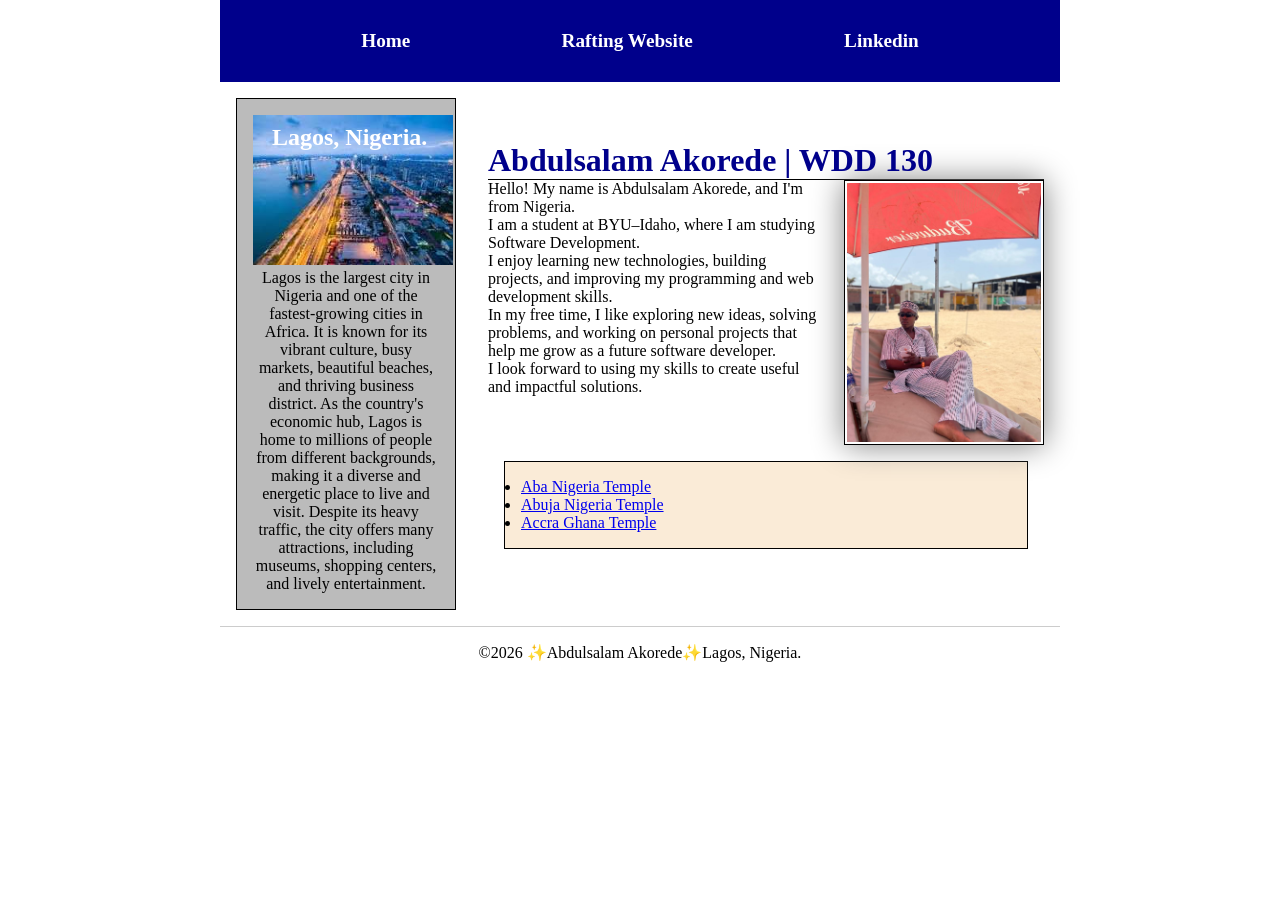
<file: index.html>
<!DOCTYPE html>
<html lang="en">

<head>
    <meta charset="UTF-8">
    <meta name="viewport" content="width=device-width, initial-scale=1.0">
    <title>Abdulsalam Akorede | WDD 130</title>
    <meta name="description"
      content="This is the personal home page of Abdulsalam Akorede for the WDD 130 course, featuring information about me, my interests, and Lagos, Nigeria">
    <meta name="author" content="Abdulsalam Akorede">
    <link rel="stylesheet" href="styles/styles.css">
</head>

<body>
    <header>
        <nav>
            <a href="#"> Home</a>
            <a href="wwr/"> Rafting Website</a>
            <a href="https://www.linkedin.com/in/abdulsalam-akorede-72a12b3a6"> Linkedin</a>
        </nav>
    </header>
    <div class="grid">
        <main>
            <h1> Abdulsalam Akorede | WDD 130</h1>
            <img src="images/profile.jpeg" alt="Hello my name is Abdulsalam Akorede" width="200">
            <p>
                Hello! My name is Abdulsalam Akorede, and I'm from Nigeria. <br> I am a student at
                BYU–Idaho,
                where I am
                studying Software Development. <br> I enjoy learning new technologies, building
                projects, and
                improving
                my programming and web development skills.<br> In my free time, I like exploring new
                ideas,
                solving
                problems, and working on personal projects that help me grow as a future software
                developer.<br> I look
                forward to using my skills to create useful and impactful solutions.</p>
            <ul class="box">
                <li><a href="https://churchofjesuschristtemples.org/aba-nigeria-temple/"> Aba
                        Nigeria
                        Temple</a></li>
                <li><a href="https://churchofjesuschristtemples.org/abuja-nigeria-temple/"> Abuja
                        Nigeria Temple</a></li>
                <li><a href="https://churchofjesuschristtemples.org/accra-ghana-temple/">Accra Ghana
                        Temple</a></li>
            </ul>
        </main>
        <aside class="box">
            <h2> Lagos, Nigeria.</h2>
            <img src="images/lagos.jfif" alt="Lagos State">
            <p> Lagos is the largest city in Nigeria and one of the fastest-growing cities in
                Africa. It
                is known
                for its vibrant culture, busy markets, beautiful beaches, and thriving business
                district. As the
                country's economic hub, Lagos is home to millions of people from different
                backgrounds,
                making it a
                diverse and energetic place to live and visit. Despite its heavy traffic, the
                city
                offers many
                attractions, including museums, shopping centers, and lively entertainment.</p>
        </aside>
    </div>
    <footer>
        <p> ©2026 ✨Abdulsalam Akorede✨Lagos, Nigeria.</p>
    </footer>
</body>

</html>
</file>
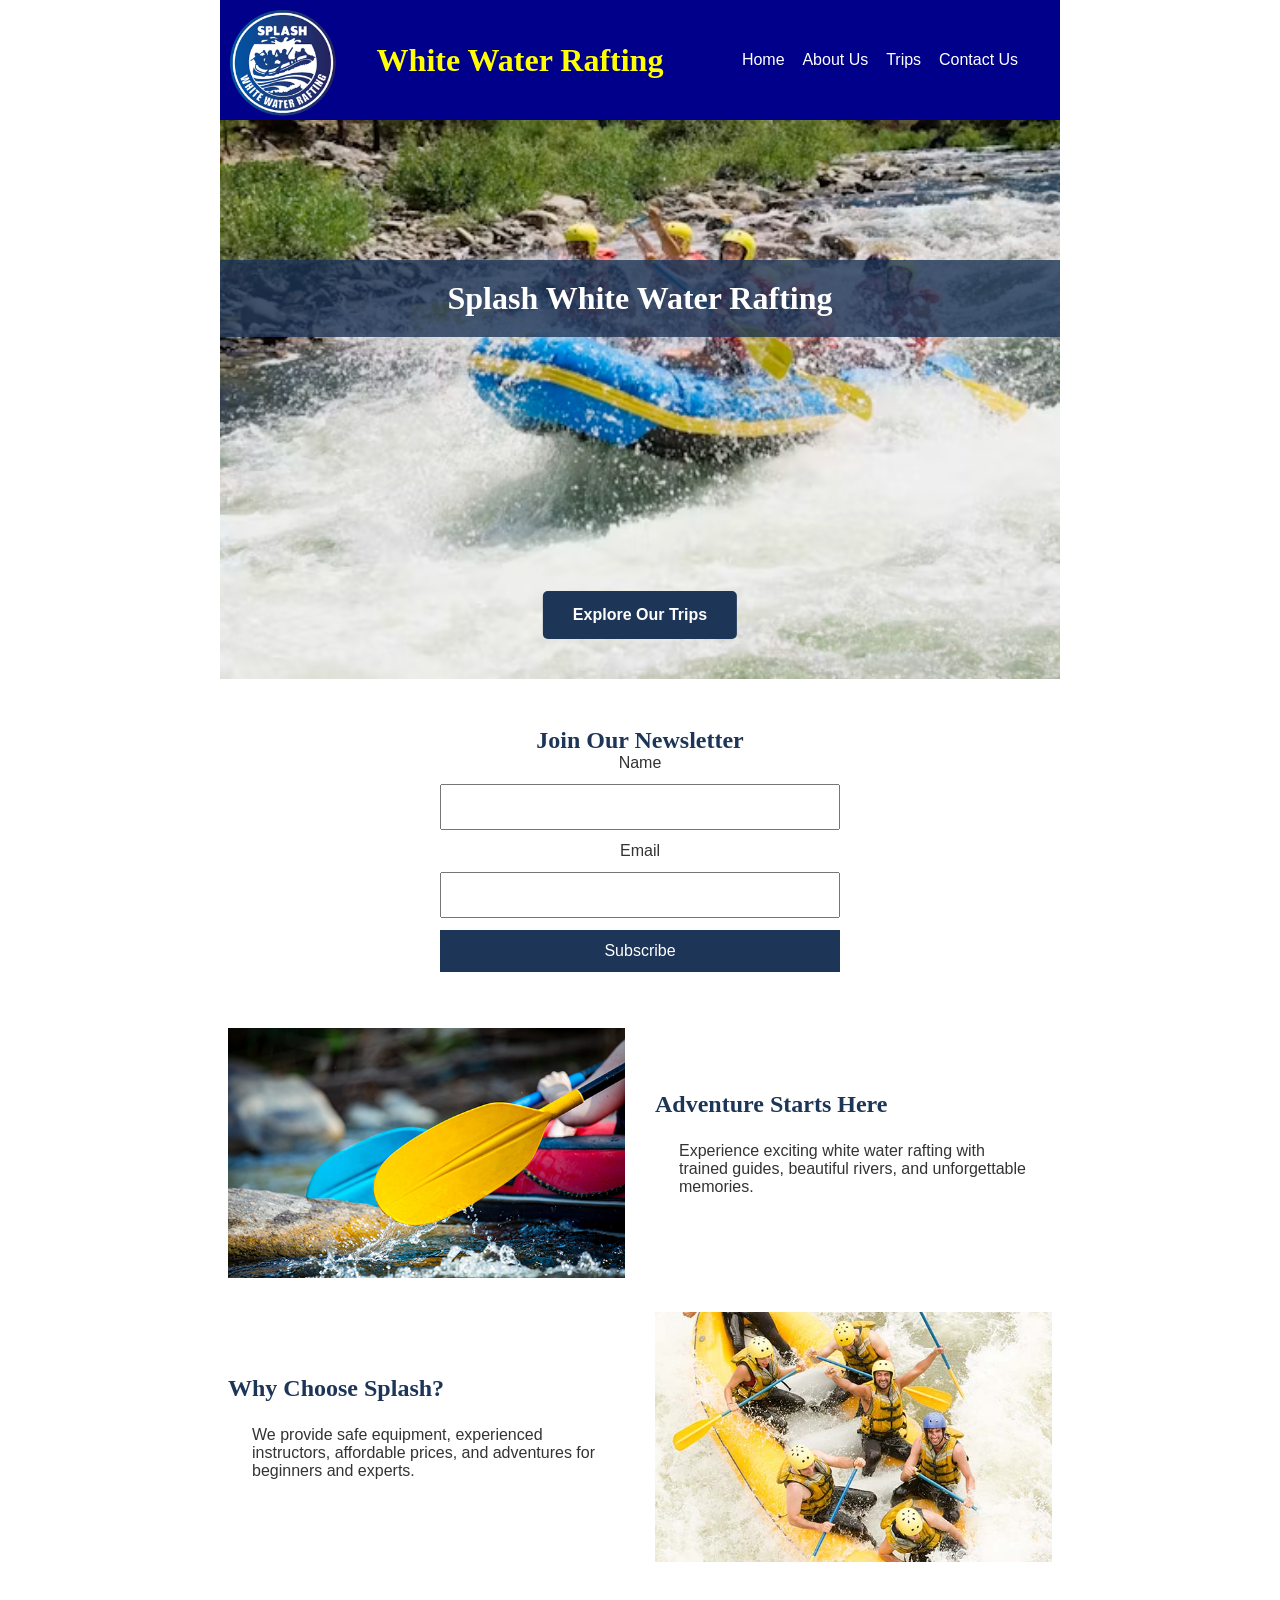
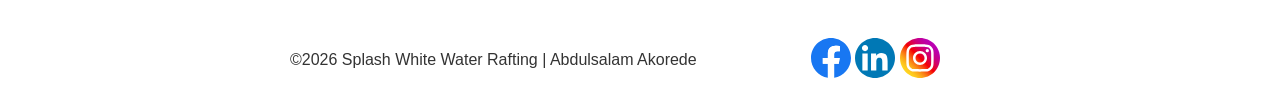
<file: wwr/index.html>
<!DOCTYPE html>
<html lang="en">

<head>
    <meta charset="UTF-8">
    <meta name="viewport" content="width=device-width, initial-scale=1.0">
    <title>Home | Splash White Water Rafting</title>
    <meta name="author" content="Abdulsalam Akorede">
    <meta name="description"
      content="Experience unforgettable white water rafting adventures with Splash White Water Rafting.">
    <link rel="stylesheet" href="styles/rafting.css">
</head>

<body>
    <header>
        <img src="images/logo.png" alt="wwr logo">
        <div id="logo"> White Water Rafting</div>
        <nav>
            <ul class="navigation">
                <li><a href="index.html">Home</a></li>
                <li><a href="about.html">About Us</a></li>
                <li><a href="trips.html">Trips</a></li>
                <li><a href="contact.html">Contact Us</a></li>
            </ul>
        </nav>
    </header>

    <main>

        <div class="home-hero">
            <img src="images/hereo.avif" alt="White Water Rafting Adventure">

            <h1>Splash White Water Rafting</h1>

            <a class="cta-button" href="trips.html">Explore Our Trips</a>
        </div>

        <section class="newsletter">
            <h2>Join Our Newsletter</h2>

            <form>
                <label for="name">Name</label>
                <input type="text" id="name" name="name" required>

                <label for="email">Email</label>
                <input type="email" id="email" name="email" required>

                <button type="submit">Subscribe</button>
            </form>
        </section>

        <section class="home-grid">

            <div>
                <img src="images/adventure6.jpg" alt="River Adventure">
            </div>

            <div>
                <h2>Adventure Starts Here</h2>

                <p>
                    Experience exciting white water rafting with trained guides,
                    beautiful rivers, and unforgettable memories.
                </p>
            </div>

            <div>
                <h2>Why Choose Splash?</h2>

                <p>
                    We provide safe equipment, experienced instructors,
                    affordable prices, and adventures for beginners and experts.
                </p>
            </div>

            <div>
                <img src="images/adventure7.jpg" alt="Rafting Team">
            </div>

        </section>

    </main>
    <footer class="copyright">
        <p> ©2026 Splash White Water Rafting | Abdulsalam Akorede</p>
        <div id="logos">
            <nav class="socialmedia">
                <a href="https://facebook.com">
                    <img src="images/facebook.svg" alt="Facebook Icon"> </a>
                <a href="https://linkedin.com">
                    <img src="images/linkedin.svg" alt="Linkedin Icon"> </a>
                <a href="https://instagram.com">
                    <img src="images/instagram.svg" alt="Instagram Icon"> </a>
            </nav>
        </div>
    </footer>

</body>

</html>
</file>
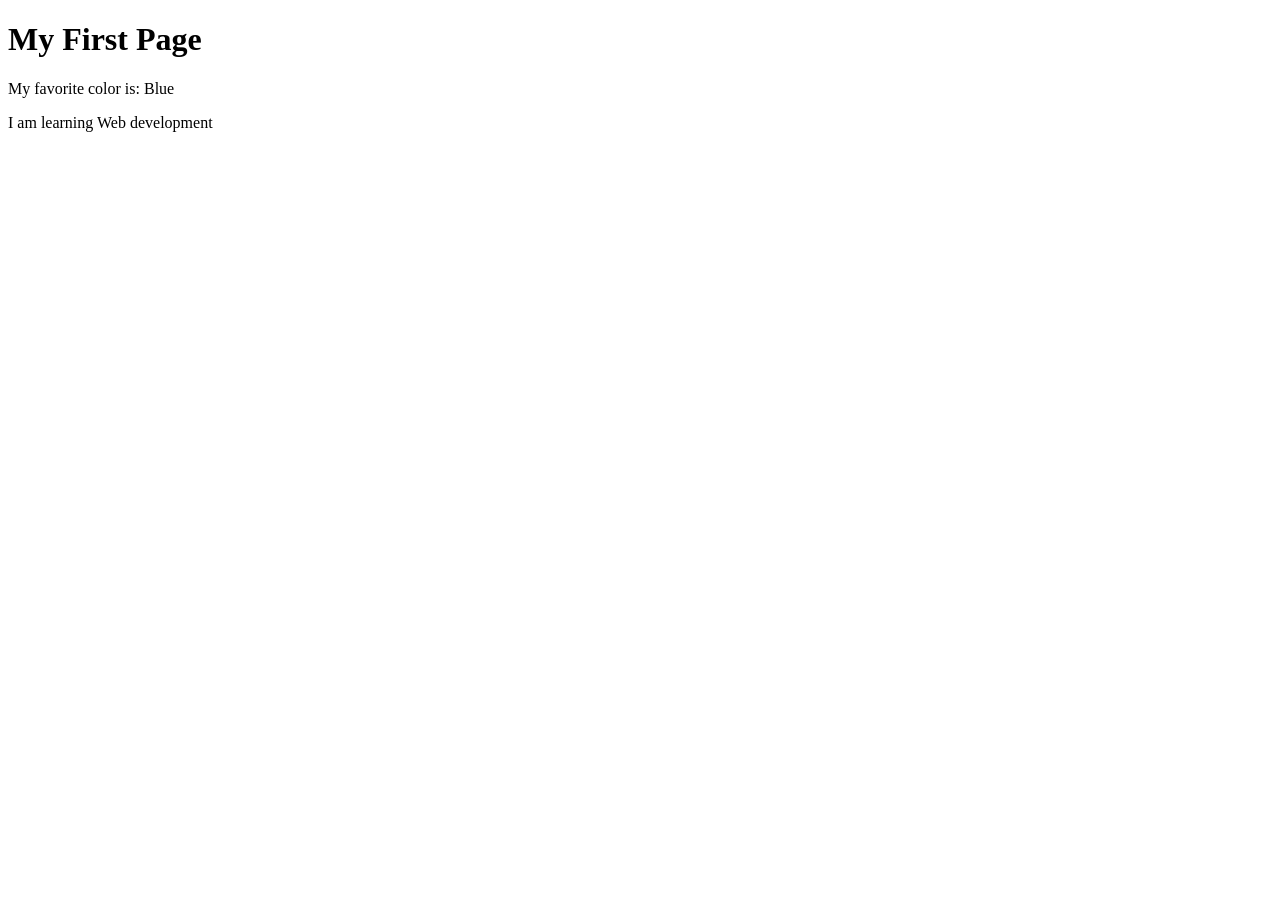
<file: week01/first-page.html>
<!DOCTYPE html>
<html lang="en">
<head>
    <meta charset="UTF-8">
    <meta name="viewport" content="width=device-width, initial-scale=1.0">
    <title>My First Page</title>
</head>
<body>
    <h1>My First Page</h1>
    <p>My favorite color is: Blue </p>
    <p> I am learning Web development</p>
</body>
</html>
</file>
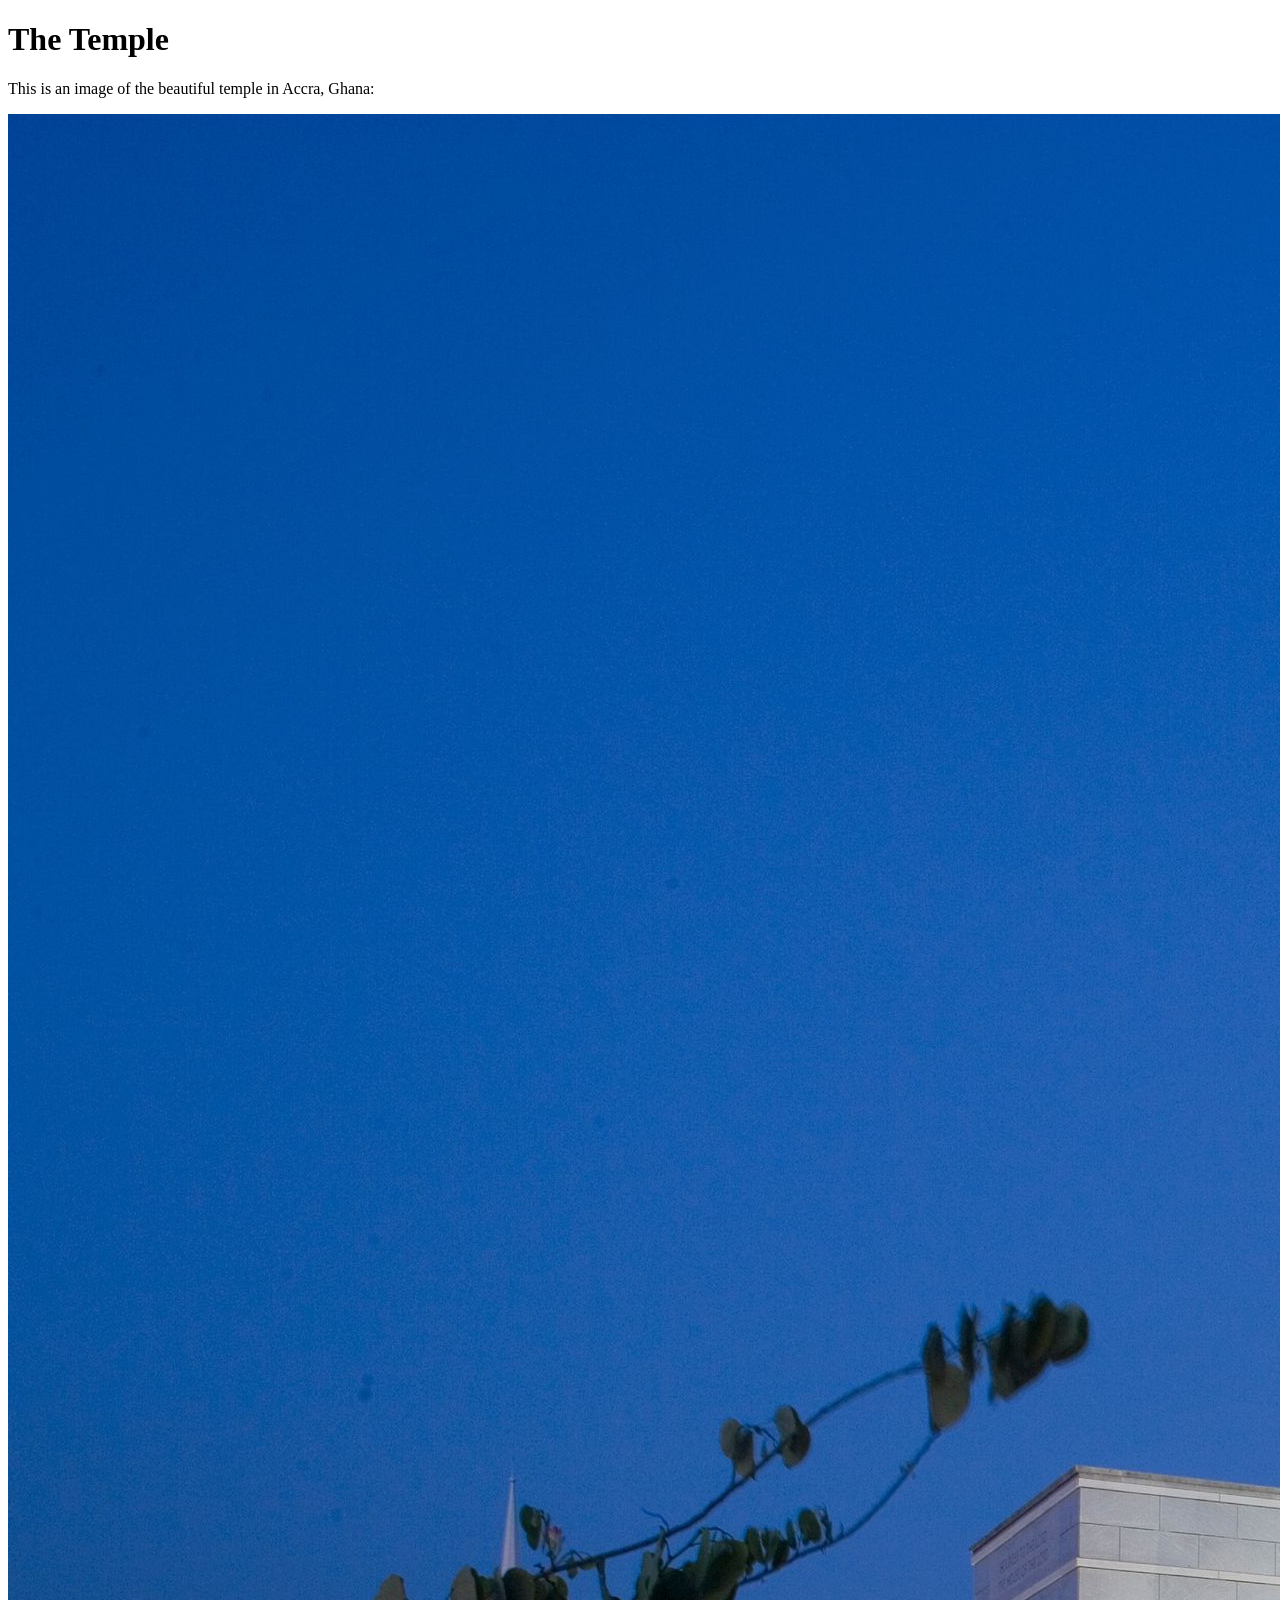
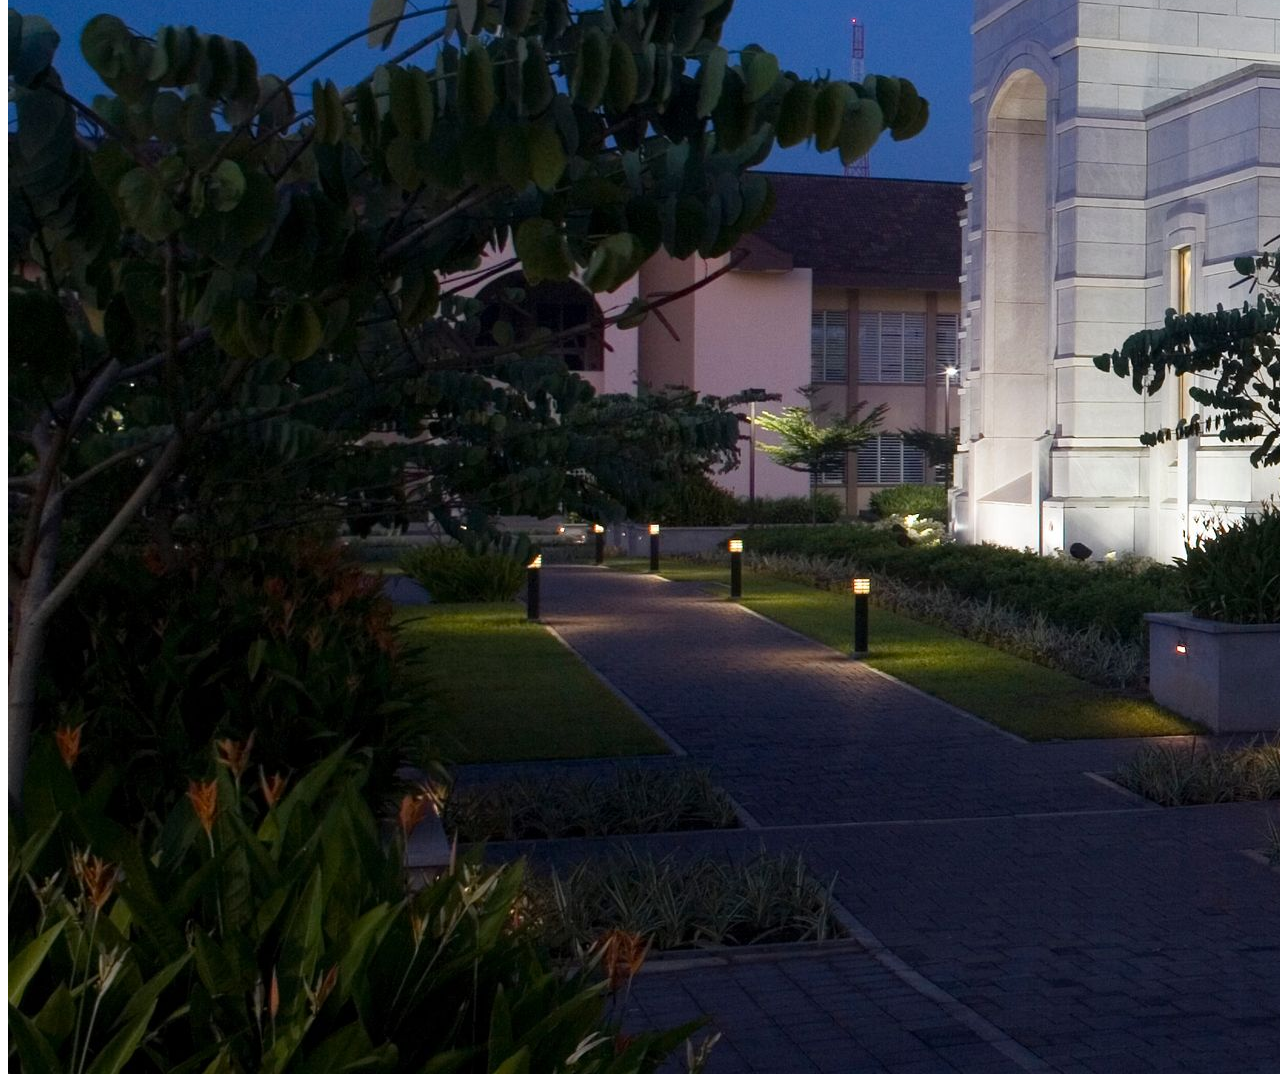
<file: week01/images.html>
<!DOCTYPE html>
<html lang="en">
<head>
    <meta charset="UTF-8">
    <meta name="viewport" content="width=device-width, initial-scale=1.0">
    <title>Temple Image</title>
</head>
<body>
    <h1>The Temple</h1>
    <p>This is an image of the beautiful temple in Accra, Ghana:</p>
    <img src="images/temple-large.jpeg" alt="The Accra Ghana Temple">
    
</body>
</html>
</file>
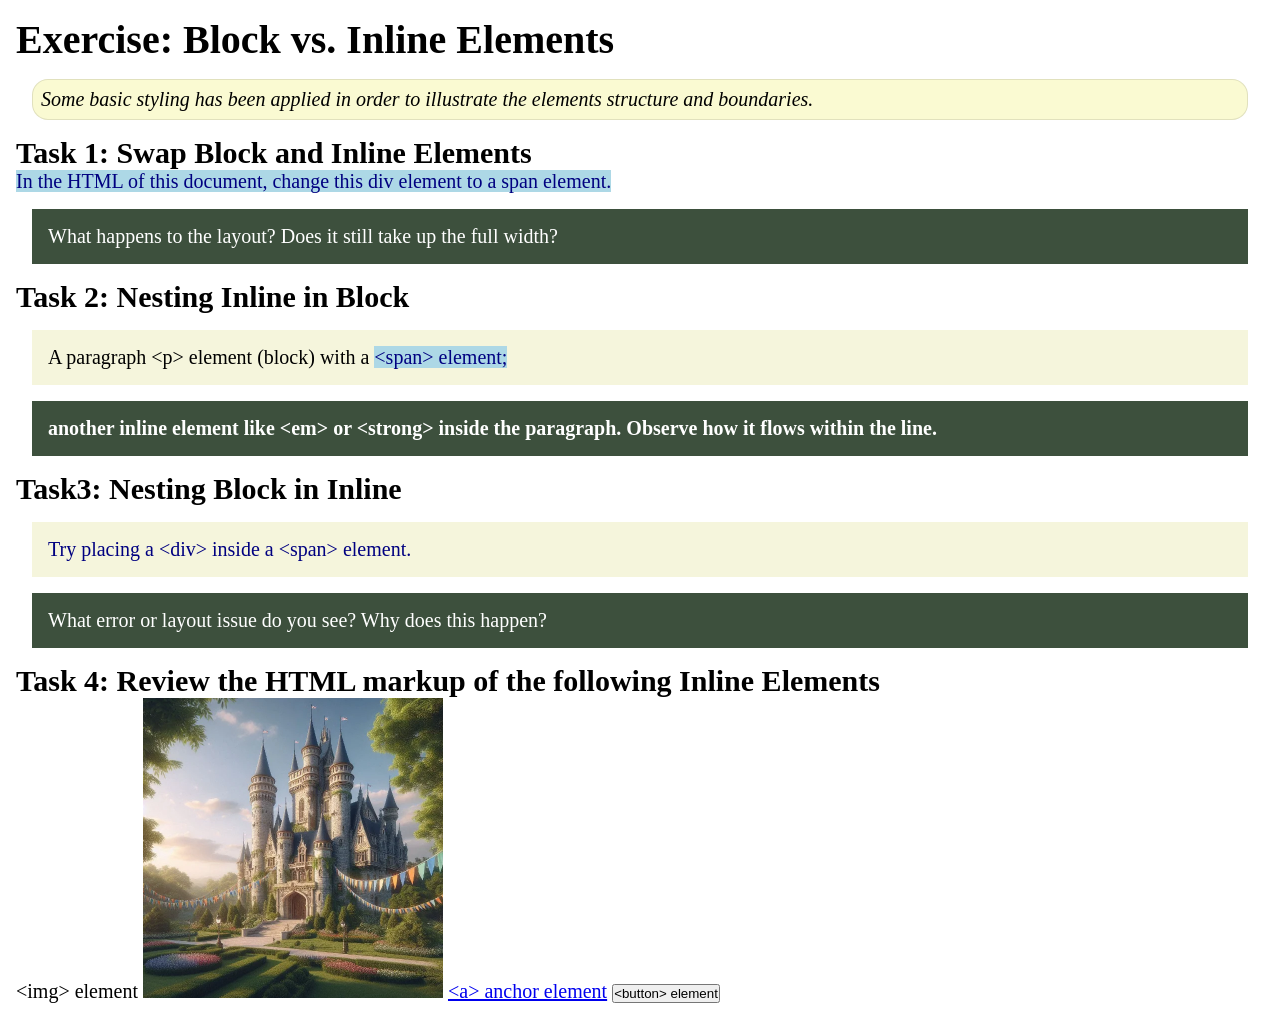
<file: week02/block-vs-inline.html>
<!DOCTYPE html>
<html lang="en">

<head>
    <meta charset="UTF-8">
    <meta name="viewport" content="width=device-width, initial-scale=1.0">
    <title>Exercise: Block vs. Inline Elements</title>
    <link rel="stylesheet" href="styles/block-vs-inline.css">
</head>

<body>
    <main>
        <h1>Exercise: Block vs. Inline Elements</h1>
        <p class="note">Some basic styling has been applied in order to illustrate the elements
            structure and
            boundaries.</p>

        <h2>Task 1: Swap Block and Inline Elements</h2>
        <span>In the HTML of this document, change this div element to a span element.</span>

        <p class="question">What happens to the layout? Does it still take up the full width?</p>

        <h2>Task 2: Nesting Inline in Block</h2>
        <p>A paragraph &lt;p&gt; element (block) with a <span>&lt;span&gt; element;</span></p>
        <p class="question"><strong> another inline element like &lt;em&gt; or &lt;strong&gt; inside
                the
                paragraph. Observe
                how it flows within the line.</strong></p>

        <h2>Task3: Nesting Block in Inline</h2>
        <span>
            <div>Try placing a &lt;div&gt; inside a &lt;span&gt; element.</div>
        </span>
        <p class="question">What error or layout issue do you see? Why does this happen?</p>


        <h2>Task 4: Review the HTML markup of the following Inline Elements</h2>
        &lt;img&gt; element
        <img src="images/castle.webp" alt="placeholder image (images are inline)" width="300"
          height="300">
        <a href="https://churchofjesuschrist.org">&lt;a&gt; anchor element</a>
        <button type="button">&lt;button&gt; element</button>
    </main>
</body>

</html>
</file>
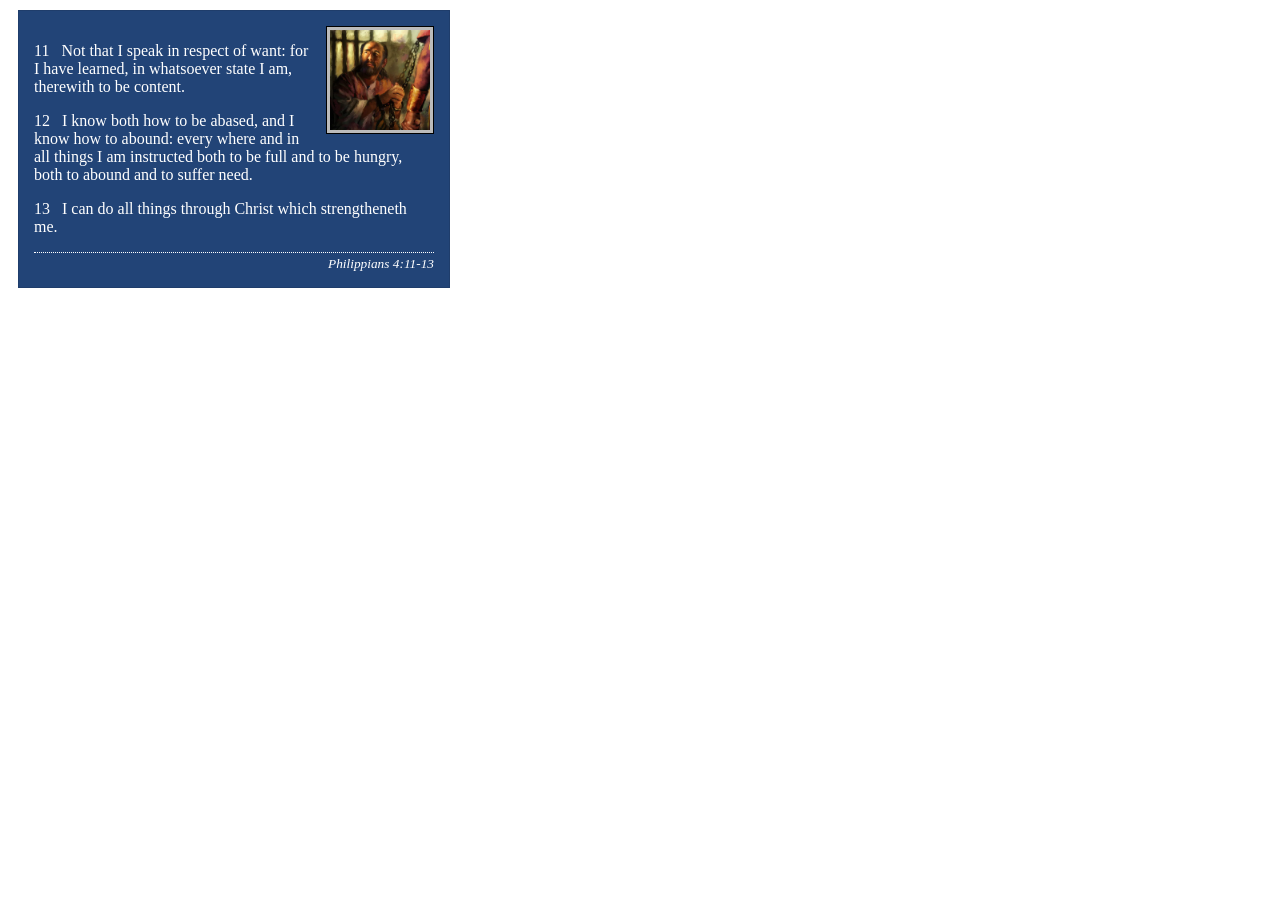
<file: week02/box-model-solution.html>
<!DOCTYPE html>
<html lang="en">
<head>
    <meta charset="UTF-8">
    <meta name="viewport" content="width=device-width, initial-scale=1.0">
    <title>Box Model Activity</title>
    <link rel="stylesheet" href="styles/box-model-solution.css">
</head>
<body>
    <main>
        <div class="callout">
            <img src="images/apostle-paul-imprisoned.webp" alt="Paul the Apostle - Imprisoned in Rome" width="200" height="200">
            <blockquote>
                <p>11 &nbsp; Not that I speak in respect of want: for I have learned, in whatsoever state I am, therewith to be content.</p>
                <p>12 &nbsp; I know both how to be abased, and I know how to abound: every where and in all things I am instructed both to be full and to be hungry, both to abound and to suffer need.</p>
                <p>13 &nbsp; I can do all things through Christ which strengtheneth me.</p>
            </blockquote>
            <cite>Philippians 4:11-13</cite>
        </div>
    </main>
</body>
</html>
</file>
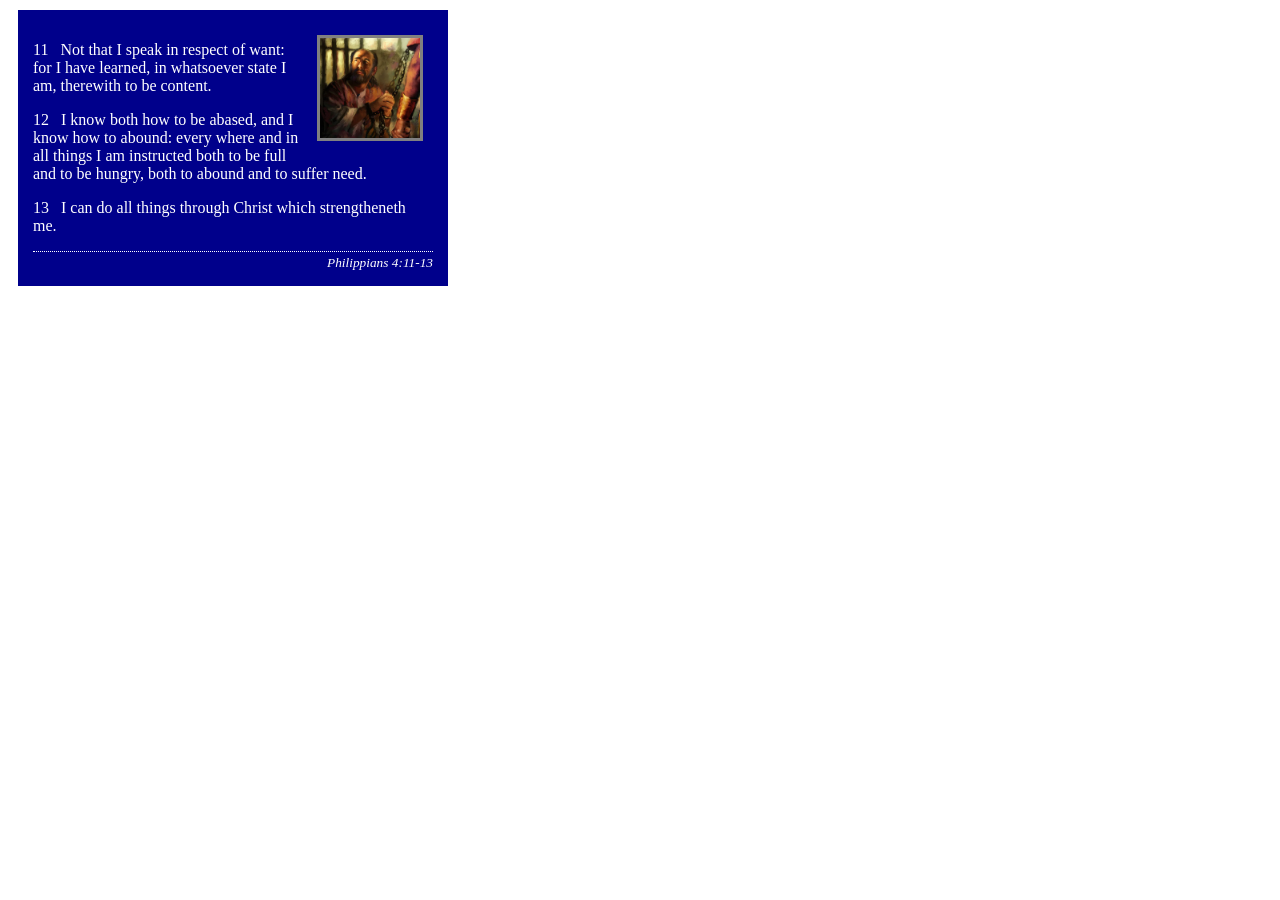
<file: week02/box-model.html>
<!DOCTYPE html>
<html lang="en">

<head>
    <meta charset="UTF-8">
    <meta name="viewport" content="width=device-width, initial-scale=1.0">
    <title>Box Model Activity</title>
    <link rel="stylesheet" href="styles/box-model.css">
</head>

<body>
    <main>
        <div class="callout">
            <img src="images/apostle-paul-imprisoned.webp"
              alt="Paul the Apostle - Imprisoned in Rome" width="200" height="200">
            <blockquote>
                <p>11 &nbsp; Not that I speak in respect of want: for I have learned, in whatsoever
                    state I am, therewith to be content.</p>
                <p>12 &nbsp; I know both how to be abased, and I know how to abound: every where and
                    in all things I am instructed both to be full and to be hungry, both to abound
                    and to suffer need.</p>
                <p>13 &nbsp; I can do all things through Christ which strengtheneth me.</p>
            </blockquote>
            <cite>Philippians 4:11-13</cite>
        </div>
    </main>
</body>

</html>
</file>
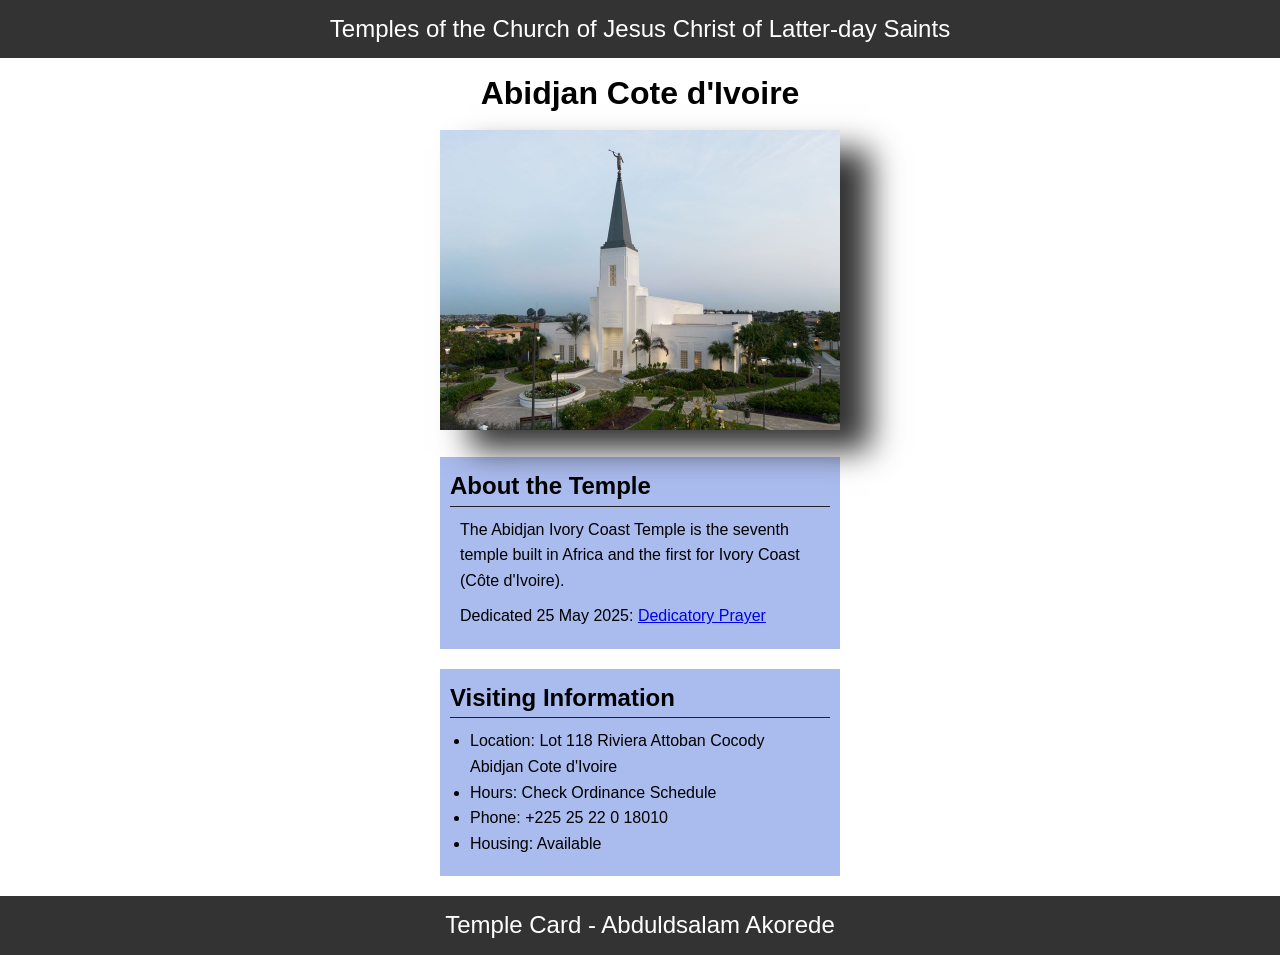
<file: week02/temple.html>
<!DOCTYPE html>
<html lang="en">

<head>
    <meta charset="UTF-8">
    <meta name="viewport" content="width=device-width, initial-scale=1.0">
    <title>Temple Card - Abidjan Cote d'Ivoire</title>
    <link rel="stylesheet" href="styles/temple.css">
</head>

<body>
    <header>
        <p>Temples of the Church of Jesus Christ of Latter-day Saints</p>
    </header>
    <main>
        <h1>Abidjan Cote d'Ivoire</h1>
        <picture>
            <img src="images/abidjan-ivory-coast.jpeg" alt="Abidjan Cote d'Ivoire Temple">
        </picture>
        <section>
            <h2>About the Temple</h2>
            <p>The Abidjan Ivory Coast Temple is the seventh temple built in Africa and the first
                for Ivory Coast (Côte
                d'Ivoire).</p>
            <p>Dedicated 25 May 2025: <a
                  href="https://www.churchofjesuschrist.org/temples/dedicatory-prayer/abidjan-ivory-coast-temple/2025-05-25?lang=eng"
                  target="_blank" rel="noopener noreferrer">Dedicatory Prayer</a></p>
        </section>
        <section>
            <h2>Visiting Information</h2>
            <ul>
                <li>Location: Lot 118 Riviera Attoban Cocody Abidjan Cote d'Ivoire</li>
                <li>Hours: Check Ordinance Schedule</li>
                <li>Phone: +225 25 22 0 18010</li>
                <li>Housing: Available</li>
            </ul>
        </section>
    </main>
    <footer>
        <p>Temple Card - Abduldsalam Akorede</p>
    </footer>
</body>

</html>
</file>
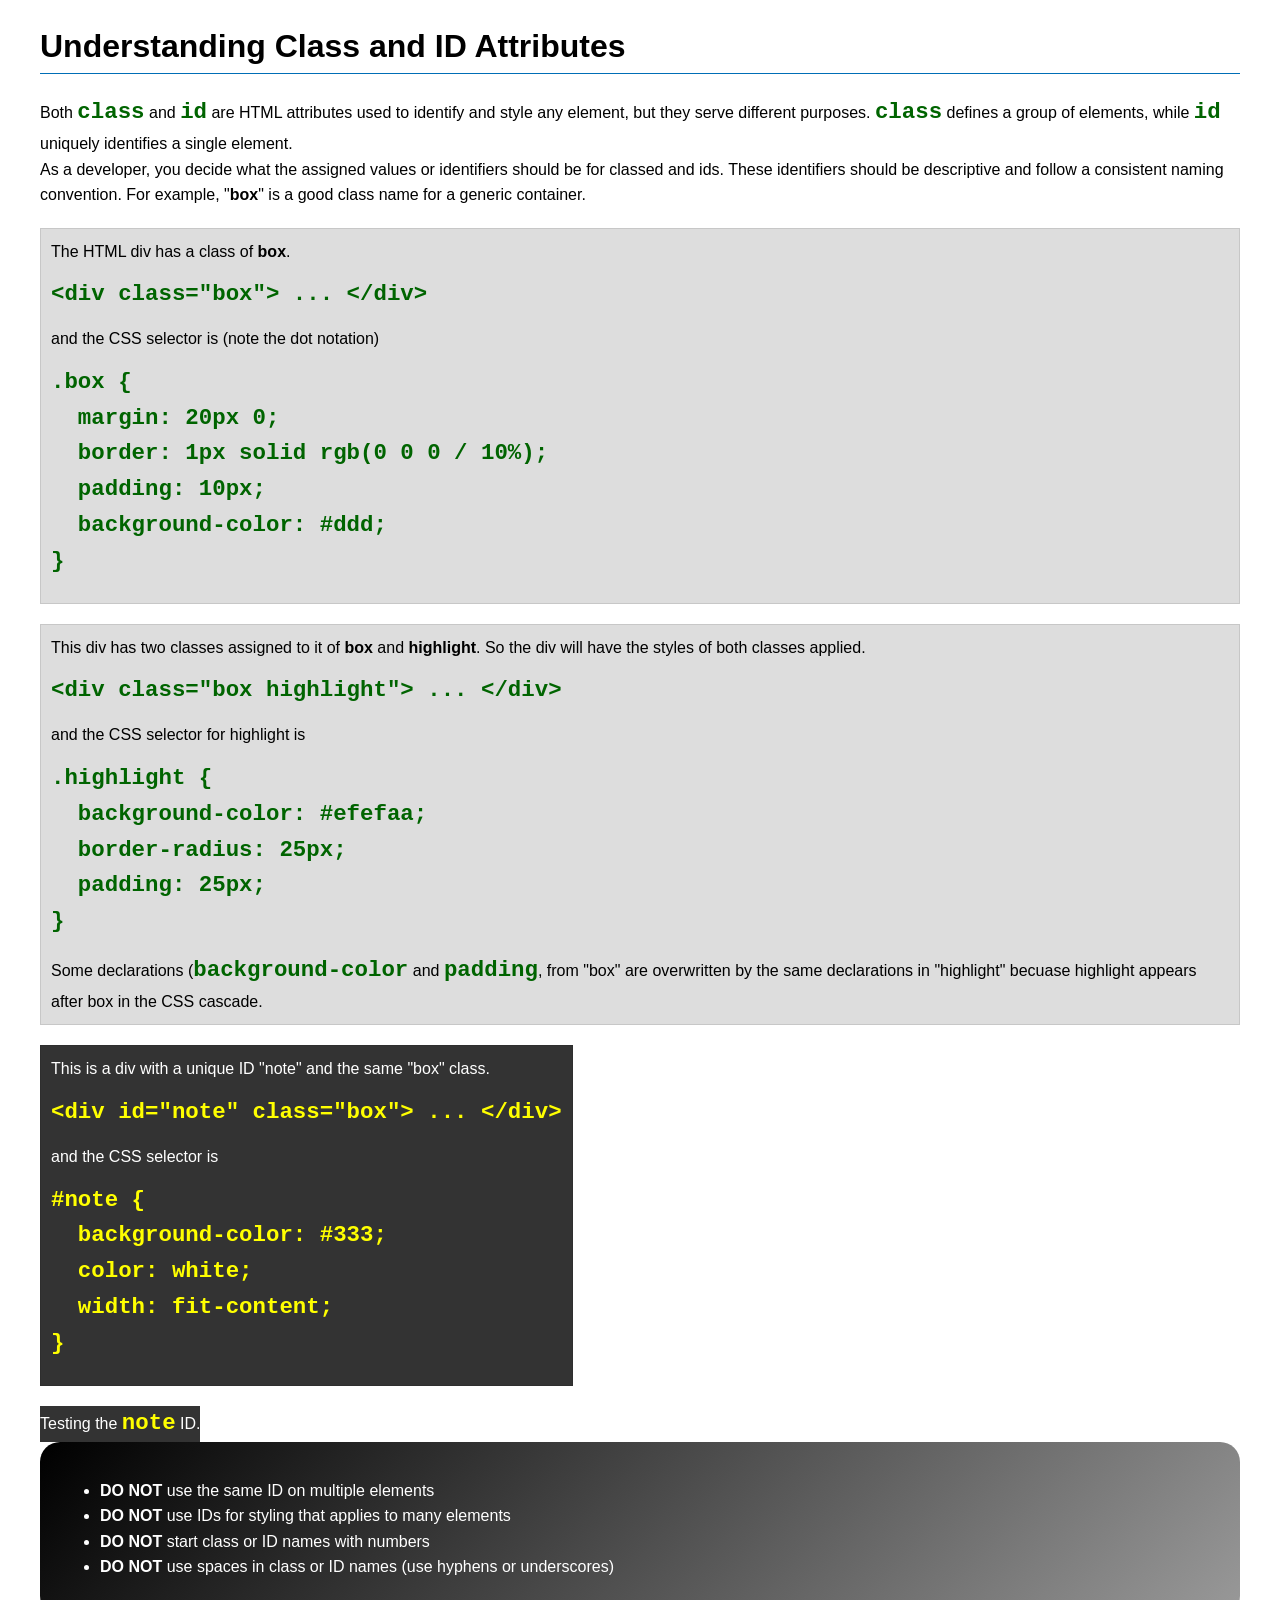
<file: week03/class-and-id.html>
<!DOCTYPE html>
<html lang="en">

<head>
    <meta charset="UTF-8">
    <meta name="viewport" content="width=device-width, initial-scale=1.0">
    <title>Class vs ID Attributes</title>
    <link rel="stylesheet" href="styles/class-and-id.css">
</head>

<body>
    <h1>Understanding Class and ID Attributes</h1>
    <p>Both <code>class</code> and <code>id</code> are HTML attributes used to identify and style
        any element, but they
        serve different purposes. <code>class</code> defines a group of elements, while
        <code>id</code> uniquely
        identifies a single element.
    </p>
    <p>As a developer, you decide what the assigned values or identifiers should be for classed and
        ids. These
        identifiers should be
        descriptive and follow a consistent naming convention. For example, "<strong>box</strong>"
        is a good class name
        for a generic container.</p>
    <div class="box">
        <p>The HTML div has a class of <strong>box</strong>.</p>
        <pre><code class="html">&lt;div class="box"&gt; ... &lt;/div&gt;</code></pre>
        and the CSS selector is (note the dot notation)
        <pre><code class="css">.box {
  margin: 20px 0;
  border: 1px solid rgb(0 0 0 / 10%);
  padding: 10px;
  background-color: #ddd; 
}</code></pre>
    </div>

    <div class="box ">
        <p>This div has two classes assigned to it of <strong>box</strong> and
            <strong>highlight</strong>. So the div
            will have the styles of both classes applied.
        </p>
        <pre><code class="html">&lt;div class="box highlight"&gt; ... &lt;/div&gt;</code></pre>
        and the CSS selector for highlight is
        <pre><code class="css">.highlight {
  background-color: #efefaa;
  border-radius: 25px;
  padding: 25px;
}</code></pre>
        <p>Some declarations (<code>background-color</code> and <code>padding</code>, from "box" are
            overwritten by the same declarations in "highlight" becuase highlight appears after box
            in the CSS cascade.</p>
    </div>

    <div id="note" class="box">
        <p>This is a div with a unique ID "note" and the same "box" class.</p>
        <pre><code class="html">&lt;div id="note" class="box"&gt; ... &lt;/div&gt;</code></pre>
        and the CSS selector is
        <pre><code class="css">#note {
  background-color: #333;
  color: white;
  width: fit-content;
}</code></pre>
    </div>

    <div id="note">
        <p>Testing the <code>note</code> ID.</p>
    </div>

    <section id="best-practice">
        <ul>
            <li><strong>DO NOT</strong> use the same ID on multiple elements</li>
            <li><strong>DO NOT</strong> use IDs for styling that applies to many elements</li>
            <li><strong>DO NOT</strong> start class or ID names with numbers</li>
            <li><strong>DO NOT</strong> use spaces in class or ID names (use hyphens or underscores)
            </li>
        </ul>
    </section>


</body>

</html>
</file>
<file: styles/styles.css>
* {
    margin: 0;
    padding: 0;
    box-sizing: border-box;
}

:root {
    --primary-color: darkblue;
    --background-color: #bbb;
    --border: 1px solid black;
}

nav {
    background-color: var(--primary-color);
    padding: 10px;
    display: flex;
    justify-content: space-evenly;
    align-items: center;
}

nav a {
    color: white;
    display: block;
    padding: 20px;
    text-decoration: none;
    font-size: 1.2rem;
    font-weight: 700;

}

h1 {
    color: var(--primary-color);
    border-bottom: var(--border);
}

main {
    max-width: 840px;
    grid-column: 2/3;
    margin: 1rem;
}

main img {
    width: 200px;
    height: auto;
    border: var(--border);
    padding: 2px;
    box-shadow: 0 0 30px gray;
    float: right;
    margin: 0 0 1rem 1rem;
}

main p {
    margin-right: 220px;
}

aside {
    width: 220px;
    margin: 1rem;
    border: var(--border);
    padding: 1rem;
    background-color: var(--background-color);
    color: black;
    text-align: center;
    position: relative;
    grid-column: 1/2;
    grid-row: 1/2;
}

aside img {
    width: 200px;
    height: auto;
}

aside h2 {
    position: absolute;
    top: 25px;
    left: 35px;
    color: white;
}

header,
.grid,
footer {
    max-width: 840px;
    margin: 0 auto;
}

/* Class selector */
ul.box {
    clear: both;
    margin: 1rem;
    border: 1px solid black;
    padding: 1rem;
    background-color: antiquewhite;
    color: #000;

}

.grid {
    display: grid;
    align-items: center;
}

footer {
    max-width: 840px;
    margin: 0 auto;
    text-align: center;
    padding: 1rem;
    border-top: 1px solid #ccc;
}
</file>
<file: wwr/styles/rafting.css>
:root {
    /* Color Palette */
    --primary-color: #1D3557;
    --secondary-color: #457B9D;
    /* Fonts */
    --heading-font: Georgia, serif;
    --body-font: Arial, Helvetica, sans-serif;
    --paragraph-color: #333;

}

* {
    margin: 0;
    padding: 0;
    box-sizing: border-box;
}

body {
    font-family: var(--body-font);
    color: var(--paragraph-color);
}

header,
main,
footer {
    width: 840px;
    margin: 0 auto;
}

h1,
h2 {
    font-family: var(--heading-font);
    color: var(--primary-color);
}

nav,
p,
section,
article {
    margin: 16px;
    padding: 8px;
}

.socialmedia a {
    text-decoration: none;
}

.hero {
    position: relative
}

.hero > img {
    display: block;
    width: 100%;
    height: auto;
}

.hero h1 {
    position: absolute;
    top: 20px;
    width: 100%;
    padding: 16px;
    text-align: center;
    opacity: .7;
    background-color: var(--primary-color);
    color: white;
}

.hero article {
    position: absolute;
    padding: 20px;
    bottom: 20px;
    left: 20px;
    right: 20px;
    background-color: var(--primary-color);
    color: white;
    opacity: 0.7;

}

.hero article img {
    float: right;
    width: 125px;
}

header img {
    width: 120px;
    height: auto;

}

.socialmedia img {
    width: 40px;
    height: auto;
}

header {
    display: grid;
    grid-template-columns: 120px 1fr 1fr;
    align-items: center;
    background-color: darkblue;

}

#logo {
    font-size: 2rem;
    font-weight: bold;
    color: yellow;
    font-family: Georgia, serif;
    text-align: center;
}

ul.navigation {
    display: flex;
    list-style: none;
    justify-content: space-evenly;
}

nav a {
    color: white;
    text-decoration: none;
}

.history-content {
    display: grid;
    grid-template-columns: 1fr 200px 1fr;
    gap: 20px;
    align-items: center;
}

.history h2 {
    text-align: center;
    margin-bottom: 1rem;
}

.history-content img {
    width: 200px;
}

.adventure-gallery {
    display: grid;
    grid-template-columns: repeat(5, 1fr);
    gap: 1rem;
    text-align: center;
}

.adventure-gallery img {
    width: 100%;
    height: 150px;
    object-fit: cover;
}

.adventure h2 {
    text-align: center;
    margin-bottom: 1rem;

}

figure {
    margin: 0;
}

figcaption {
    margin-top: .5rem;
    font-weight: bold;
}

.copyright {
    display: grid;
    grid-template-columns: 2fr 1fr;
    gap: 20px;
    align-items: center;

}

.copyright p {
    text-align: center;
}

.contact-info {
    text-align: center;
}

.contact-container {
    display: grid;
    grid-template-columns: 1fr 1fr;
    gap: 2rem;
    margin: 2rem 0;
    align-items: start;
}

.map iframe {
    width: 100%;
    height: 350px;
    border: 1px solid #ccc;
}

form {
    display: flex;
    flex-direction: column;
    gap: .8rem;
}

input,
textarea,
button {
    padding: .75rem;
    font-size: 1rem;
}

fieldset {
    padding: 1rem;
}

button {
    background: var(--primary-color);
    color: white;
    border: none;
    cursor: pointer;
}

button:hover {
    background: var(--secondary-color);
}

.employees {
    text-align: center;
    margin-top: 2rem;
}

.employee-gallery {
    display: flex;
    justify-content: space-between;
    gap: 1rem;
}

.employee-gallery figure {
    flex: 1;
}

.employee-gallery img {
    width: 100%;
    height: 220px;
    object-fit: cover;
}

.employee-gallery figcaption {
    margin-top: .5rem;
    font-weight: bold;
}

/* ---------- HOME PAGE ---------- */

.home-hero {
    position: relative;
}

.home-hero img {
    width: 100%;
    display: block;
}

.home-hero h1 {
    position: absolute;
    top: 25%;
    width: 100%;
    text-align: center;
    color: white;
    background: rgba(29, 53, 87, .8);
    padding: 20px;
}

.cta-button {
    position: absolute;
    bottom: 40px;
    left: 50%;
    transform: translateX(-50%);
    background: #1D3557;
    color: white;
    padding: 15px 30px;
    text-decoration: none;
    border-radius: 5px;
    font-weight: bold;
}

.newsletter {
    text-align: center;
    margin: 40px 0;
}

.newsletter form {
    width: 400px;
    margin: auto;
    display: flex;
    flex-direction: column;
    gap: 12px;
}

.home-grid {
    display: grid;
    grid-template-columns: repeat(2, 1fr);
    gap: 30px;
    align-items: center;
    margin: 40px 0;
}

.home-grid img {
    width: 100%;
    height: 250px;
    object-fit: cover;
}

/* ---------- TRIPS PAGE ---------- */

.trip-call {
    text-align: center;
    margin: 40px 0;
}

.trip-grid {
    display: grid;
    grid-template-columns: repeat(3, 1fr);
    gap: 25px;
    margin: 40px 0;
}

.trip-grid article {
    border: 1px solid #ccc;
    padding: 15px;
    text-align: center;
}

.trip-grid img {
    width: 100%;
    height: 220px;
    object-fit: cover;
}

table {
    width: 100%;
    border-collapse: collapse;
    margin: 30px 0;
}

th,
td {
    border: 1px solid #ccc;
    padding: 12px;
    text-align: center;
}

th {
    background: var(--primary-color);
    color: white;
}
</file>
<file: week02/styles/block-vs-inline.css>
* {
    margin: 0;
    padding: 0;
}

body {
    font-size: 20px;
    margin: 1rem;
}

p,
div {
    background-color: beige;
    margin: 1rem;
    padding: 1rem;
}

span {
    color: navy;
    background-color: lightblue;
}

code {
    margin: 0;
    padding: 0;
    color: green;
    font-size: 1.2rem;
}

.note {
    font-style: italic;
    background-color: lightgoldenrodyellow;
    border-radius: 1rem;
    border: 1px solid rgb(0 0 0 / 10%);
    margin: 1rem;
    padding: .5rem;
}

.question {
    background-color: #3d503d;
    color: #fff;
}
</file>
<file: week02/styles/box-model-solution.css>
.callout {
    max-width: 400px;
    margin: 10px;
    border: 1px solid rgba(0, 0, 0, .1);
    padding: 15px;
    background-color: #247;
    color: #fff;
}

.callout img {
    float: right;
    margin: 0 0 10px 15px;
    border: 1px solid #000;
    padding: 3px;
    background-color: #bbb;
    width: 100px;
    height: auto;

}

blockquote {
    margin: 0;
}

cite {
    display: block;
    border-top: 1px dotted #fff;
    padding-top: 3px;
    text-align: right;
    font-size: smaller;
}
</file>
<file: week02/styles/box-model.css>
.callout {
    max-width: 400px;
    margin: 10px;
    border: 1 solid black;
    padding: 15px;
    background-color: darkblue;
    color: white;
}

.callout img {
    float: right;
    margin: 10px;
    border: 1 solid black;
    padding: 3px;
    background-color: grey;
    width: 100px;
    height: auto;
}

blockquote {
    margin: 0px;
}

cite {
    display: block;
    border-top: 1px dotted white;
    padding-top: 3px;
    text-align: right;
    font-size: smaller;
}
</file>
<file: week02/styles/temple.css>
* {
    margin: 0;
    padding: 0;
}

body {
    font-family: Arial, sans-serif;
    line-height: 1.6;
}

header,
footer {
    background-color: #333;
    color: white;
    padding: 10px;
    text-align: center;
    font-size: 1.5rem;

}

main {
    width: 400px;
    margin: 0 auto;

}

h1 {
    margin: 10px;
    text-align: center;
    font-size: 2rem;
}

h2 {
    border-bottom: 1px solid #222;
}

img {
    width: 100%;
    height: auto;
    box-shadow: 30px 20px 30px #333;
}

section {
    margin: 20px 0;
    border: 1px solid rgb(0, 0, 0 / 10%);
    padding: 10px;
    background-color: #abe;

}

section p {
    margin: 10px;
}

ul {
    margin: 10px 20px;
}
</file>
<file: week03/styles/class-and-id.css>
body {
    font-family: Arial, sans-serif;
    line-height: 1.6;
    margin: 0;
    padding: 0 40px;
}

h1 {
    border-bottom: 1px solid rgb(0 110 182);
    padding-bottom: 0;
}



p {
    margin: 0;
}

code {
    color: darkgreen;
    font-weight: 700;
    font-size: 1.4rem;
}

/* Class examples - can be reused */

.box {
    margin: 20px 0;
    border: 1px solid rgb(0 0 0 / 10%);
    padding: 10px;
    background-color: #ddd; /* this is shorthand for #dddddd */
}

.highlight {
    background-color: #efefaa;
    border-radius: 25px;
    padding: 25px;
}

/* ID examples - should be unique */

#note {
    background-color: #333;
    color: white;
    width: fit-content;
}

#note code {
    color: yellow;
}

#best-practice {
    background: linear-gradient(135deg, #000 0%, #999 100%);
    color: white;
    border-radius: 20px;
    padding: 20px
}
</file>
